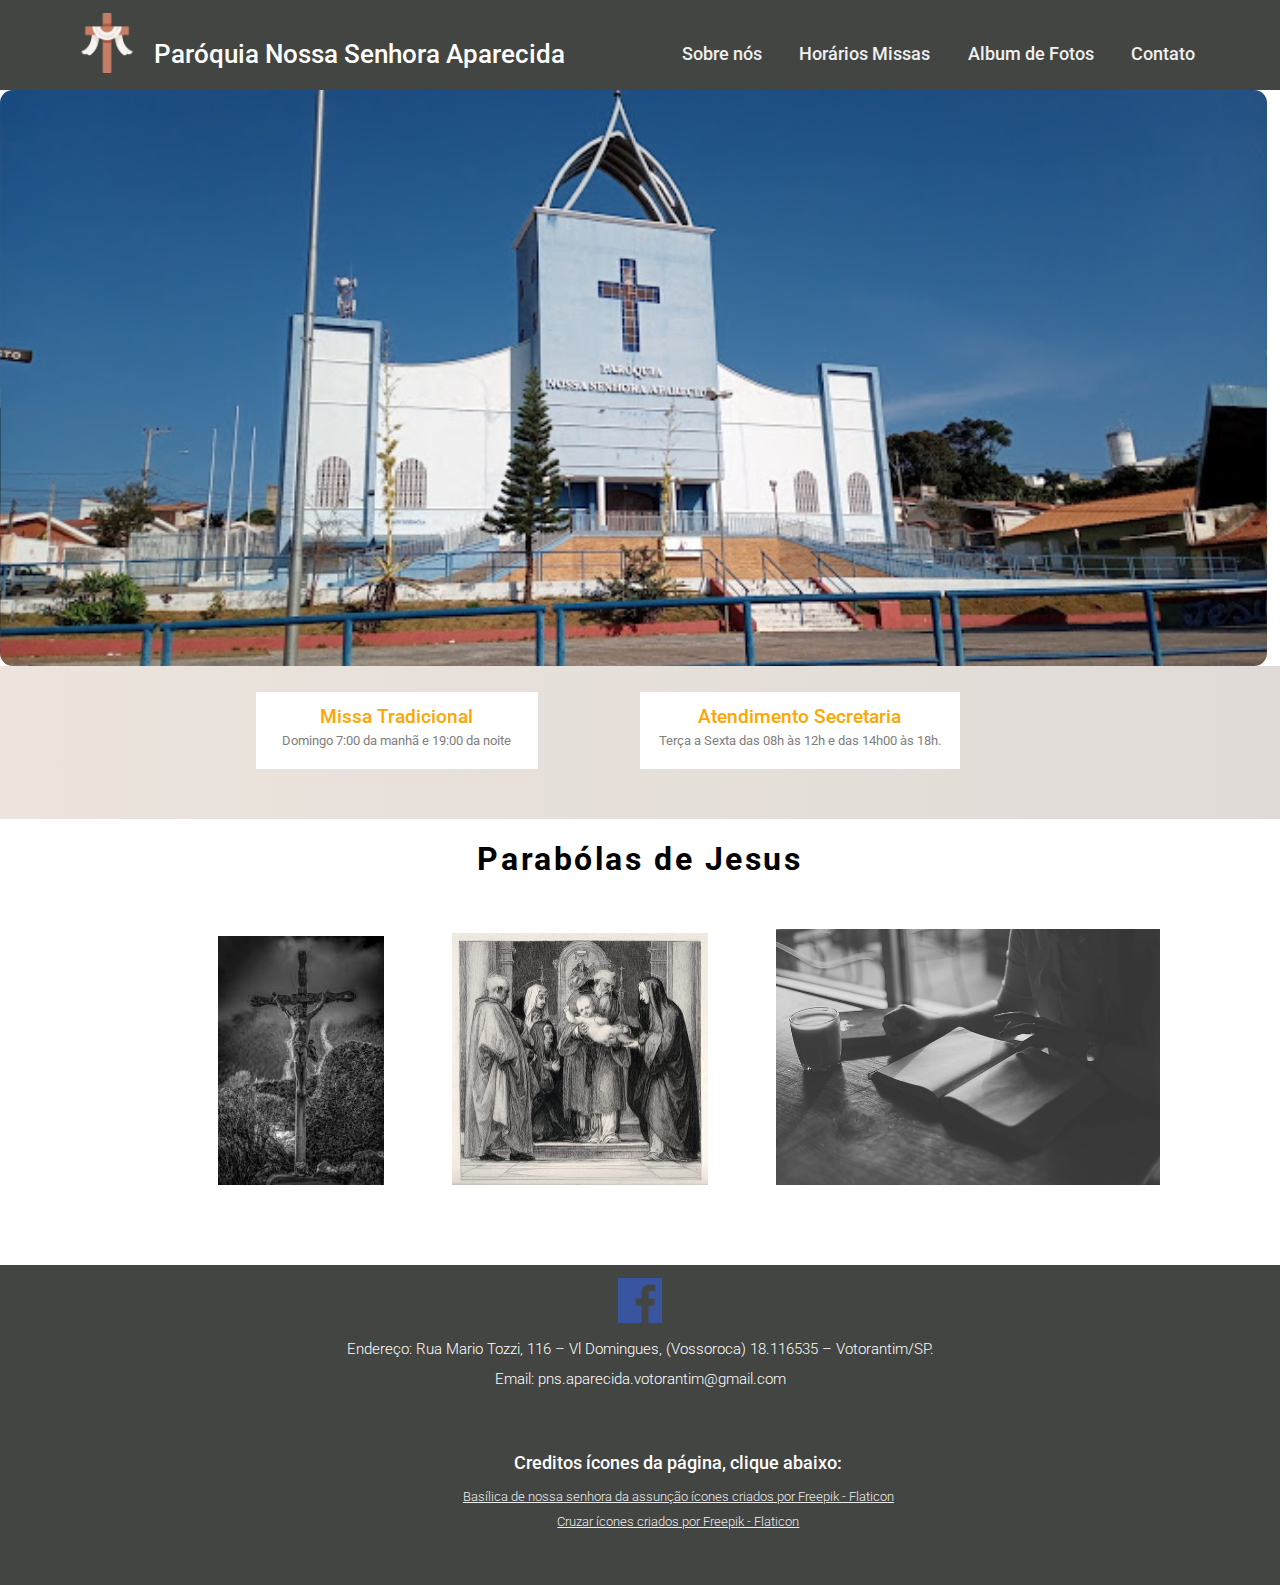
<file: index.html>
<!DOCTYPE html>
<html lang="en">
<head>
    <meta charset="UTF-8">
    <meta http-equiv="X-UA-Compatible" content="IE=edge">
    <meta name="viewport" content="width=device-width, initial-scale=1.0">
    <link rel="shortcut icon" href="Favicon/basilica-de-nossa-senhora-da-assuncao.ico"/>
    <title>Paróquia Nossa Senhora Aparecida</title>
    <link rel="stylesheet" type="text/css" href="style.css"/>
</head>
<body class="bg">
    <header>
        <div class="div-header-1">
            <div class="div-img-cruz-1">
                <img src="imagens/cruz.png" class="img-cruz-1" width="60vw">
           </div>
           
            <div class="div-h1-header">
                <a class="h1-a-header" href="index.html"><h1 class="h1-header">Paróquia Nossa Senhora Aparecida</h1></a>
                        <div class="header-item">
                            <a href="sobre-nos.html" id="header-item-1" class="header-item-style">Sobre nós</a>
                        </div>
                        <div class="header-item">
                            <a href="horario-missas.html" id="header-item-2" class="header-item-style">Horários Missas</a>
                        </div>
                        <div class="header-item">
                            <a href="album-fotos.html" id="header-item-3" class="header-item-style">Album de Fotos</a>
                        </div>
                        <div class="header-item">
                            <a href="contato.html" id="header-item-4" class="header-item-style">Contato</a>
                        </div>
            </div>
        </div>
    </header>
<article class="art1">
    <div class="a1">
    </div>
</article>

    <section class="section-1">
            <div class="div-sec-text-p1">
                <p class="p1" id="p1-tittle">Missa Tradicional</p>
                <p class="p1" id="p1-text">Domingo 7:00 da manhã e 19:00 da noite</p>
            </div>
            <div class="div-sec-text-p2">    
                <p class="p2" id="p2-tittle">Atendimento Secretaria</p>
                <p class="p2" id="p2-text">Terça a Sexta das 08h às 12h e das 14h00 às 18h.</p>
            </div>    
    </section>

    <section>
        <div class="sec-2-div-p-1">
        <p>Parabólas de Jesus</p>
        </div>
        <div class="sec-2-img" id="sec-2-img-1">
            <img src="imagens/Jesus-1.jfif" id="sec-2-img-1-id"/>
        </div>
        <div class="sec-2-img" id="sec-2-img-2">
            <img src="imagens/jesus-2.jpg" id="sec-2-img-2-id"/>
        </div>
        <div class="sec-2-img" id="sec-2-img-3">
            <img src="imagens/Biblia.jpg" id="sec-2-img-3-id"/>
        </div>
    </section>

    <br/><br/><br/><br/>
    <footer>
        
        <div class="facebook-display">
            <a href="https://pt-br.facebook.com/nsaVotorantim/" class="facebook-a">
                <img class="img-facebook" src="imagens/facebook.png">
            </a>
        </div>
        <div class="endereco-display">
            <p class="p-items">
                Endereço: Rua Mario Tozzi, 116 – Vl Domingues, (Vossoroca) 18.116535 – Votorantim/SP. 
            </p>
            <p class="p-items" id="p-item-2">
                Email: pns.aparecida.votorantim@gmail.com
            </p>
        </div>



        <div class="credits">
                <div class="div-h1-credits">
                    <h1 class="h1-credits">Creditos ícones da página, clique abaixo:</h1>
                </div>
                <div>
            <a href="https://www.flaticon.com/br/icones-gratis/basilica-de-nossa-senhora-da-assuncao" title="basílica de nossa senhora da assunção ícones" class="credits-a">Basílica de nossa senhora da assunção ícones criados por Freepik - Flaticon</a>
            </div>
            <br/>
            <div class="div-a-credits-2">
            <a href="https://www.flaticon.com/br/icones-gratis/cruzar" title="cruzar ícones" id="id-credits-a" class="credits-a">Cruzar ícones criados por Freepik - Flaticon</a>
        </div>
        </div>
    </footer>
</body>
</html>
</file>
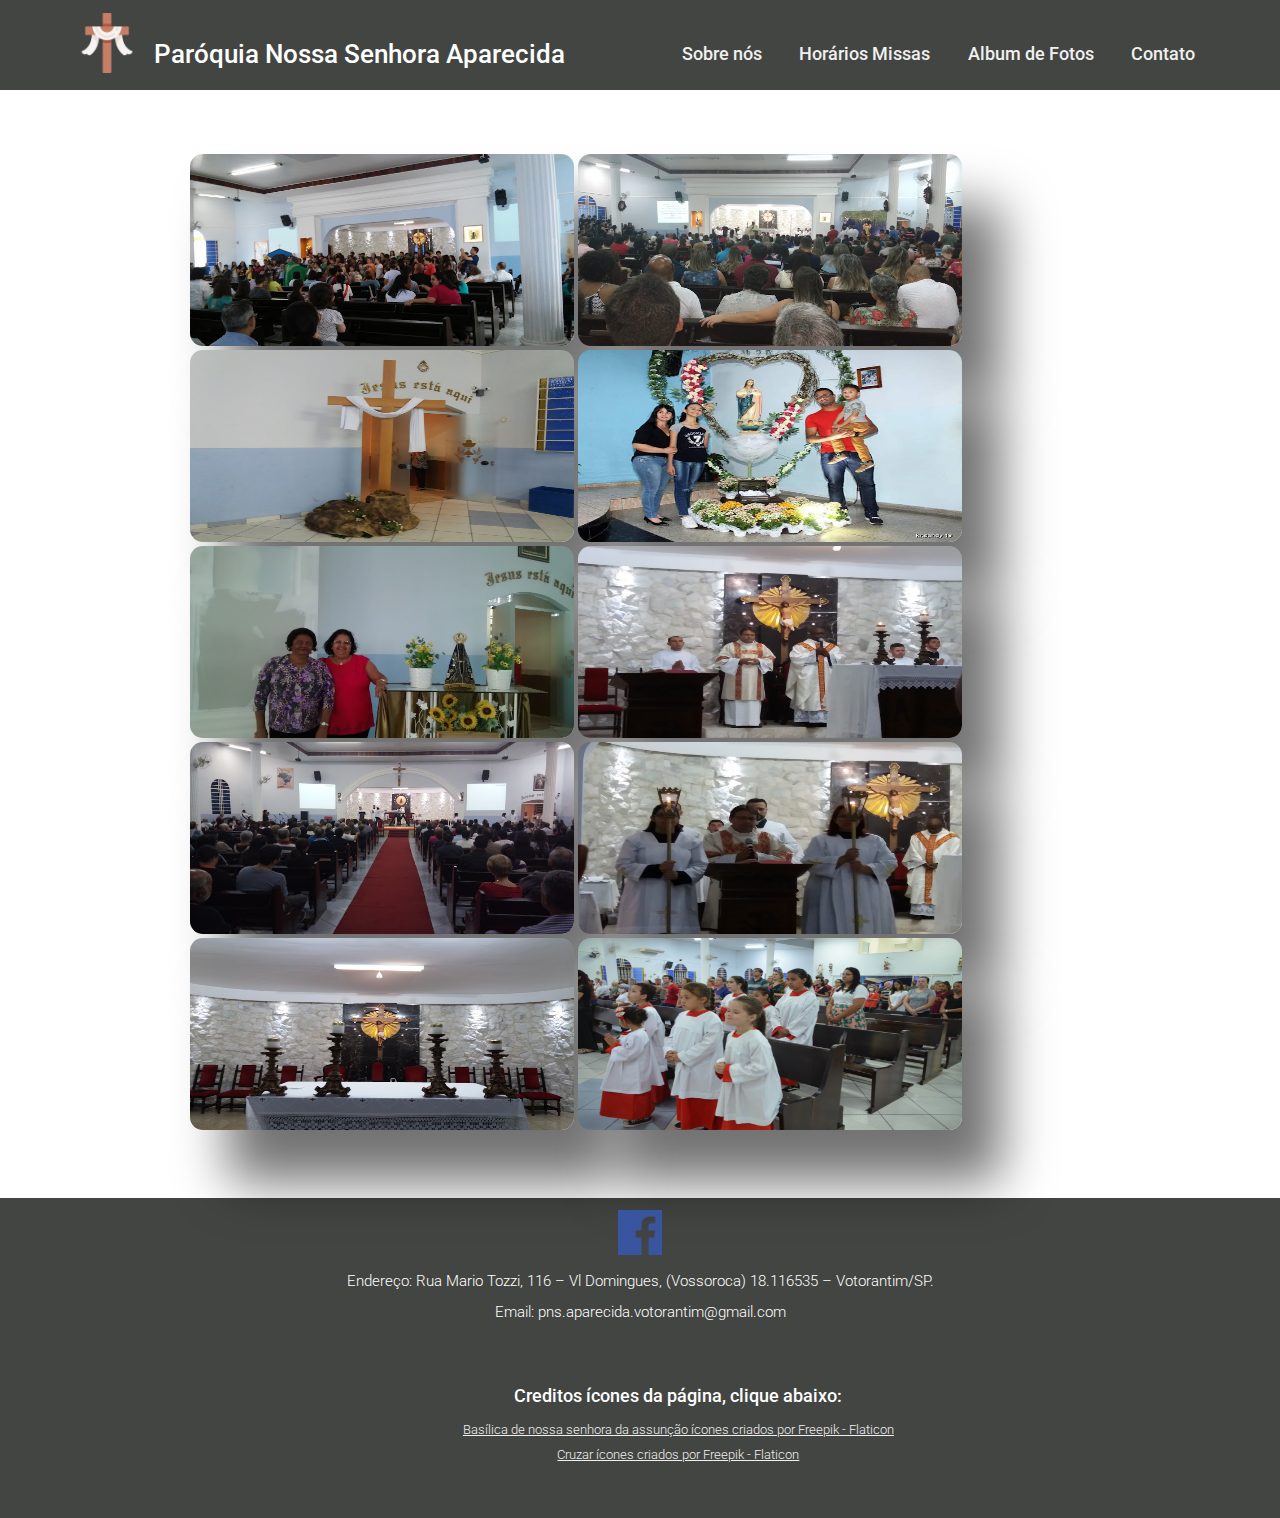
<file: album-fotos.html>
<!DOCTYPE html>
<html lang="en">
<head>
    <meta charset="UTF-8">
    <meta http-equiv="X-UA-Compatible" content="IE=edge">
    <meta name="viewport" content="width=device-width, initial-scale=1.0">
    <title>Document</title>
    <link rel="stylesheet" type="text/css" href="style.css"/>
</head>
<body>
    <header>
        <div class="div-header-1">
            <div class="div-img-cruz-1">
                <img src="imagens/cruz.png" class="img-cruz-1" width="60vw">
           </div>
           
            <div class="div-h1-header">
                <a class="h1-a-header" href="index.html"><h1 class="h1-header">Paróquia Nossa Senhora Aparecida</h1></a>
                        <div class="header-item">
                            <a href="sobre-nos.html" id="header-item-1" class="header-item-style">Sobre nós</a>
                        </div>
                        <div class="header-item">
                            <a href="horario-missas.html" id="header-item-2" class="header-item-style">Horários Missas</a>
                        </div>
                        <div class="header-item">
                            <a href="album-fotos.html" id="header-item-3" class="header-item-style">Album de Fotos</a>
                        </div>
                        <div class="header-item">
                            <a href="contato.html" id="header-item-4" class="header-item-style">Contato</a>
                        </div>
            </div>
        </div>
    </header>

    <section>
        <div class="display-imgs">
            <img src="imagens/Paroquia_fotos/f13.jpg" id="img-f1" class="img-class">


            <img src="imagens/Paroquia_fotos/f16.jpg" id="img-f2" class="img-class">

            <img src="imagens/Paroquia_fotos/f18.jpg" id="img-f3" class="img-class">

            <img src="imagens/Paroquia_fotos/f19.jpg" id="img-f4" class="img-class">

            <img src="imagens/Paroquia_fotos/f20.jpg" id="img-f5" class="img-class">

            <img src="imagens/Paroquia_fotos/f22.jpg" id="img-f6" class="img-class">
            <img src="imagens/Paroquia_fotos/f25.jpg" id="img-f6" class="img-class">
            <img src="imagens/Paroquia_fotos/f29.jpg" id="img-f6" class="img-class">
            <img src="imagens/Paroquia_fotos/f31.jpg" id="img-f6" class="img-class">
            <img src="imagens/Paroquia_fotos/f43.jpg" id="img-f6" class="img-class">
        </div>
    <footer>
        
        <div class="facebook-display">
            <a href="https://pt-br.facebook.com/nsaVotorantim/" class="facebook-a">
                <img class="img-facebook" src="imagens/facebook.png">
            </a>
        </div>
        <div class="endereco-display">
            <p class="p-items">
                Endereço: Rua Mario Tozzi, 116 – Vl Domingues, (Vossoroca) 18.116535 – Votorantim/SP. 
            </p>
            <p class="p-items" id="p-item-2">
                Email: pns.aparecida.votorantim@gmail.com
            </p>
        </div>



        <div class="credits">
                <div class="div-h1-credits">
                    <h1 class="h1-credits">Creditos ícones da página, clique abaixo:</h1>
                </div>
                <div>
            <a href="https://www.flaticon.com/br/icones-gratis/basilica-de-nossa-senhora-da-assuncao" title="basílica de nossa senhora da assunção ícones" class="credits-a">Basílica de nossa senhora da assunção ícones criados por Freepik - Flaticon</a>
            </div>
            <br/>
            <div class="div-a-credits-2">
            <a href="https://www.flaticon.com/br/icones-gratis/cruzar" title="cruzar ícones" id="id-credits-a" class="credits-a">Cruzar ícones criados por Freepik - Flaticon</a>
        </div>
        </div>
    </footer>
</body>
</html>
</file>
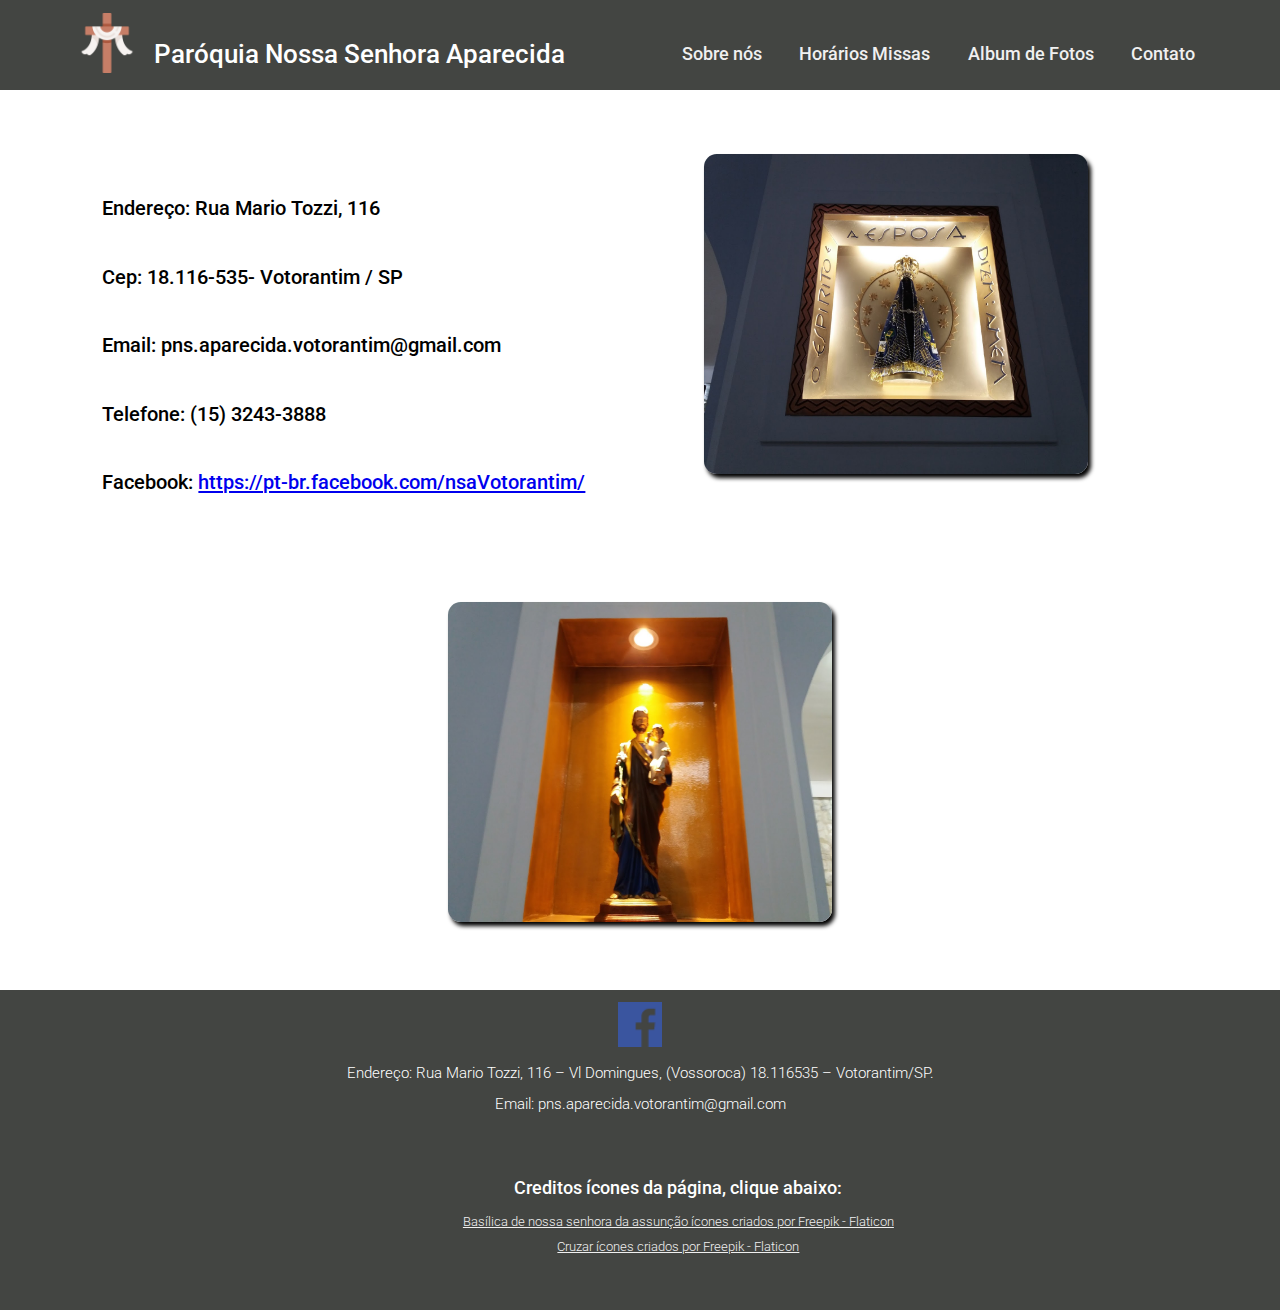
<file: contato.html>
<!DOCTYPE html>
<html lang="en">
<head>
    <meta charset="UTF-8">
    <meta http-equiv="X-UA-Compatible" content="IE=edge">
    <meta name="viewport" content="width=device-width, initial-scale=1.0">
    <title>Document</title>
    <link rel="stylesheet" type="text/css" href="style.css"/>
</head>
<body>
    <header>
        <div class="div-header-1">
            <div class="div-img-cruz-1">
                <img src="imagens/cruz.png" class="img-cruz-1" width="60vw">
           </div>
           
            <div class="div-h1-header">
                <a class="h1-a-header" href="index.html"><h1 class="h1-header">Paróquia Nossa Senhora Aparecida</h1></a>
                        <div class="header-item">
                            <a href="sobre-nos.html" id="header-item-1" class="header-item-style">Sobre nós</a>
                        </div>
                        <div class="header-item">
                            <a href="horario-missas.html" id="header-item-2" class="header-item-style">Horários Missas</a>
                        </div>
                        <div class="header-item">
                            <a href="album-fotos.html" id="header-item-3" class="header-item-style">Album de Fotos</a>
                        </div>
                        <div class="header-item">
                            <a href="contato.html" id="header-item-4" class="header-item-style">Contato</a>
                        </div>
            </div>
        </div>
    </header>
<main>
    <div class="div-contato-1">
        <div class="img-display-contato-1">
            <img src="imagens/Paroquia_fotos/f35.jpg" class="img-contato-1">
        </div>
        <div class="display-contato-p">
            <p class="p-contato">Endereço: Rua Mario Tozzi, 116</p> <br/>
            <p class="p-contato">Cep: 18.116-535- Votorantim / SP</p> <br/>
            <p class="p-contato">Email: pns.aparecida.votorantim@gmail.com</p> <br/>
            <p class="p-contato">Telefone: (15) 3243-3888</p><br/>
            <p class="p-contato">Facebook: <a href="https://pt-br.facebook.com/nsaVotorantim/">https://pt-br.facebook.com/nsaVotorantim/</a></p>
        </div>
    </div>
    <div class="img-display-contato-2">
        <img src="imagens/Paroquia_fotos/f34.jpg" class="img-contato-2"/>
    </div>
</main>


    <footer>
        
        <div class="facebook-display">
            <a href="https://pt-br.facebook.com/nsaVotorantim/" class="facebook-a">
                <img class="img-facebook" src="imagens/facebook.png">
            </a>
        </div>
        <div class="endereco-display">
            <p class="p-items">
                Endereço: Rua Mario Tozzi, 116 – Vl Domingues, (Vossoroca) 18.116535 – Votorantim/SP. 
            </p>
            <p class="p-items" id="p-item-2">
                Email: pns.aparecida.votorantim@gmail.com
            </p>
        </div>



        <div class="credits">
                <div class="div-h1-credits">
                    <h1 class="h1-credits">Creditos ícones da página, clique abaixo:</h1>
                </div>
                <div>
            <a href="https://www.flaticon.com/br/icones-gratis/basilica-de-nossa-senhora-da-assuncao" title="basílica de nossa senhora da assunção ícones" class="credits-a">Basílica de nossa senhora da assunção ícones criados por Freepik - Flaticon</a>
            </div>
            <br/>
            <div class="div-a-credits-2">
            <a href="https://www.flaticon.com/br/icones-gratis/cruzar" title="cruzar ícones" id="id-credits-a" class="credits-a">Cruzar ícones criados por Freepik - Flaticon</a>
        </div>
        </div>
    </footer>
</body>
</html>
</file>
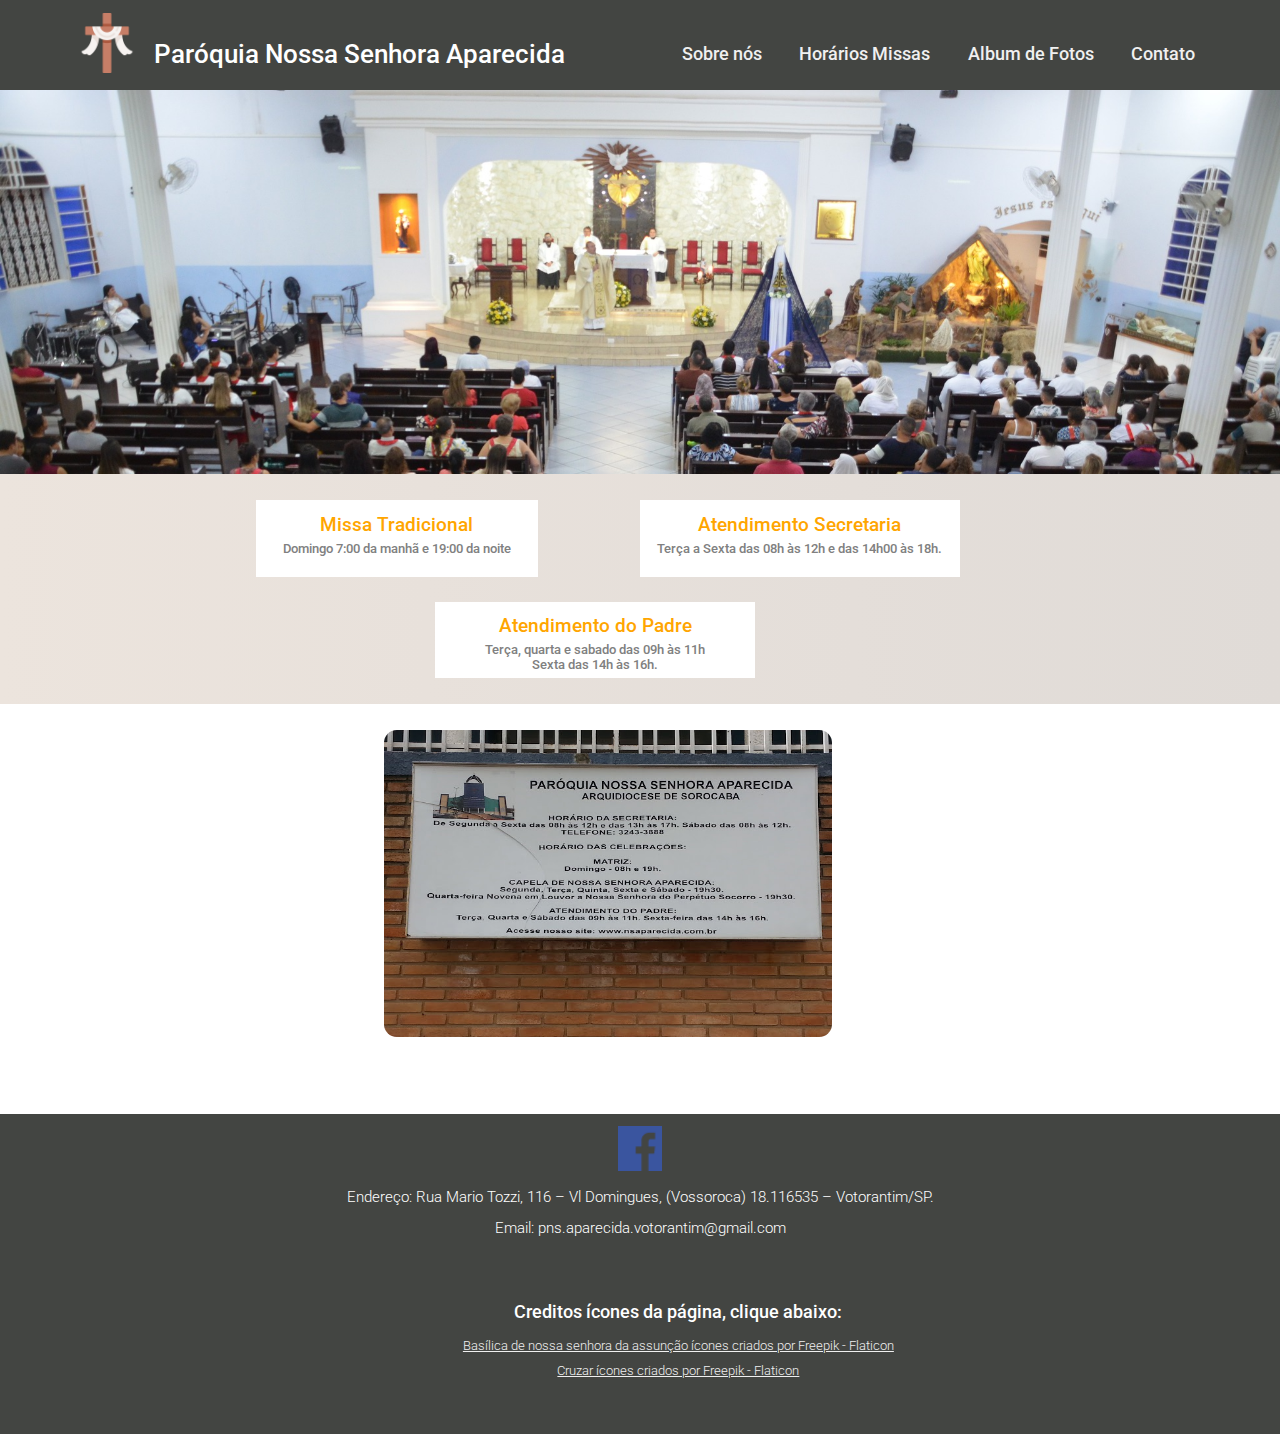
<file: horario-missas.html>
<!DOCTYPE html>
<html lang="en">
<head>
    <meta charset="UTF-8">
    <meta http-equiv="X-UA-Compatible" content="IE=edge">
    <meta name="viewport" content="width=device-width, initial-scale=1.0">
    <title>Document</title>
    <link rel="stylesheet" type="text/css" href="style.css"/>
</head>
<body>
    <header>
        <div class="div-header-1">
            <div class="div-img-cruz-1">
                <img src="imagens/cruz.png" class="img-cruz-1" width="60vw">
           </div>
           
            <div class="div-h1-header">
                <a class="h1-a-header" href="index.html"><h1 class="h1-header">Paróquia Nossa Senhora Aparecida</h1></a>
                        <div class="header-item">
                            <a href="sobre-nos.html" id="header-item-1" class="header-item-style">Sobre nós</a>
                        </div>
                        <div class="header-item">
                            <a href="horario-missas.html" id="header-item-2" class="header-item-style">Horários Missas</a>
                        </div>
                        <div class="header-item">
                            <a href="album-fotos.html" id="header-item-3" class="header-item-style">Album de Fotos</a>
                        </div>
                        <div class="header-item">
                            <a href="contato.html" id="header-item-4" class="header-item-style">Contato</a>
                        </div>
            </div>
        </div>
    </header>

    <main class="main-3">
        <div class="div-horario-missas-1">
        </div>

        <section class="sec-horario-missas-1">
            <div class="div-sec-text-p1">
                <p class="p1" id="p1-tittle">Missa Tradicional</p>
                <p class="p1" id="p1-text">Domingo 7:00 da manhã e 19:00 da noite</p>
            </div>
            <div class="div-sec-text-p2">    
                <p class="p2" id="p2-tittle">Atendimento Secretaria</p>
                <p class="p2" id="p2-text">Terça a Sexta das 08h às 12h e das 14h00 às 18h.</p>
            </div>    
            <div class="div-sec-text-p3">    
                <p class="p2" id="p3-tittle">Atendimento do Padre</p>
                <p class="p2" id="p3-text">Terça, quarta e sabado das 09h às 11h <br/>
                                            Sexta das 14h às 16h.</p>
            </div>   
    </section>

        <div class="img-display-1">
            <img src="imagens/Paroquia_fotos/f23.jpg" class="img-horario-missas-1">
        </div>
   
    </main>


    <footer>
        
        <div class="facebook-display">
            <a href="https://pt-br.facebook.com/nsaVotorantim/" class="facebook-a">
                <img class="img-facebook" src="imagens/facebook.png">
            </a>
        </div>
        <div class="endereco-display">
            <p class="p-items">
                Endereço: Rua Mario Tozzi, 116 – Vl Domingues, (Vossoroca) 18.116535 – Votorantim/SP. 
            </p>
            <p class="p-items" id="p-item-2">
                Email: pns.aparecida.votorantim@gmail.com
            </p>
        </div>


        <div class="credits">
                <div class="div-h1-credits">
                    <h1 class="h1-credits">Creditos ícones da página, clique abaixo:</h1>
                </div>
                <div>
            <a href="https://www.flaticon.com/br/icones-gratis/basilica-de-nossa-senhora-da-assuncao" title="basílica de nossa senhora da assunção ícones" class="credits-a">Basílica de nossa senhora da assunção ícones criados por Freepik - Flaticon</a>
            </div>
            <br/>
            <div class="div-a-credits-2">
            <a href="https://www.flaticon.com/br/icones-gratis/cruzar" title="cruzar ícones" id="id-credits-a" class="credits-a">Cruzar ícones criados por Freepik - Flaticon</a>
        </div>
        </div>
    </footer>
</body>
</html>
</file>
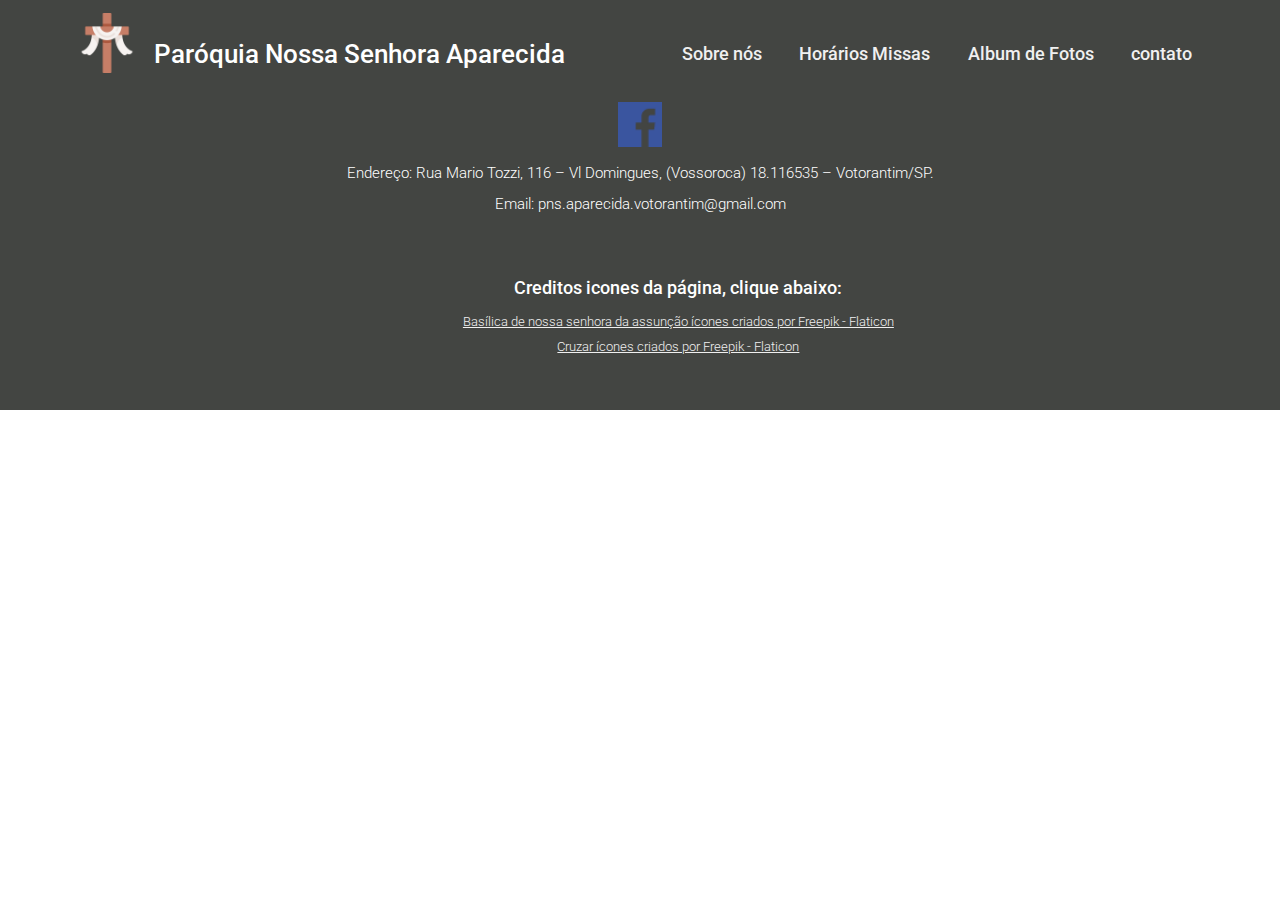
<file: sobre-nos.html>
<!DOCTYPE html>
<html lang="en">
<head>
    <meta charset="UTF-8">
    <meta http-equiv="X-UA-Compatible" content="IE=edge">
    <meta name="viewport" content="width=device-width, initial-scale=1.0">
    <title>Document</title>
    <link rel="stylesheet" type="text/css" href="style.css"/>
</head>
<body>
    <header>
        <div class="div-header-1">
            <div class="div-img-cruz-1">
                <img src="imagens/cruz.png" class="img-cruz-1" width="60vw">
           </div>
           
            <div class="div-h1-header">
                <h1 class="h1-header">Paróquia Nossa Senhora Aparecida</h1>
                        <div class="header-item">
                            <a href="#" id="header-item-1" class="header-item-style">Sobre nós</a>
                        </div>
                        <div class="header-item">
                            <a href="#" id="header-item-2" class="header-item-style">Horários Missas</a>
                        </div>
                        <div class="header-item">
                            <a href="#" id="header-item-3" class="header-item-style">Album de Fotos</a>
                        </div>
                        <div class="header-item">
                            <a href="#" id="header-item-4" class="header-item-style">contato</a>
                        </div>
            </div>
        </div>
    </header>




    <footer>
        
        <div class="facebook-display">
            <a href="https://pt-br.facebook.com/nsaVotorantim/" class="facebook-a">
                <img class="img-facebook" src="imagens/facebook.png">
            </a>
        </div>
        <div class="endereco-display">
            <p class="p-items">
                Endereço: Rua Mario Tozzi, 116 – Vl Domingues, (Vossoroca) 18.116535 – Votorantim/SP. 
            </p>
            <p class="p-items" id="p-item-2">
                Email: pns.aparecida.votorantim@gmail.com
            </p>
        </div>



        <div class="credits">
                <div class="div-h1-credits">
                    <h1 class="h1-credits">Creditos icones da página, clique abaixo:</h1>
                </div>
                <div>
            <a href="https://www.flaticon.com/br/icones-gratis/basilica-de-nossa-senhora-da-assuncao" title="basílica de nossa senhora da assunção ícones" class="credits-a">Basílica de nossa senhora da assunção ícones criados por Freepik - Flaticon</a>
            </div>
            <br/>
            <div class="div-a-credits-2">
            <a href="https://www.flaticon.com/br/icones-gratis/cruzar" title="cruzar ícones" id="id-credits-a" class="credits-a">Cruzar ícones criados por Freepik - Flaticon</a>
        </div>
        </div>
    </footer>
</body>
</html>
</file>
<file: style.css>
@import url('https://fonts.googleapis.com/css2?family=Roboto:wght@100;300;400;500;900&display=swap');
@import url('https://fonts.googleapis.com/css2?family=Lobster&family=Roboto:wght@100;300;400;500;900&display=swap');


* {
    margin: 0;
    padding: 0;
    font-family: 'Roboto', sans-serif;
}
body {
    background-color: #ffffff;
}

header {
    background-color: #434542;
    width: 100vw;
    height: 7vw;
}
.h1-a-header {
    text-decoration: none;
}
.div-img-cruz-1 {
    display: inline-block;
    position: relative;
    left: 6vw;
    top: 1vw;
}
.div-h1-header {
    display: inline-block;
    position: relative;
    top: 2vw;
    left: 7vw;
    width: 70vw;
}

.h1-header {
    color: white;
    font-family: 'Roboto', sans-serif;
    font-size: 2vw;
    font-weight: 500;
    width: 33vw;
}
.header-item {
    position: relative;
    display: inline-block;
    bottom: 2.2vh;
    left: 40vw;
}
.header-item-style {
    text-decoration: none;
    color: rgb(240, 240, 240);
    font-family: 'Roboto', sans-serif;
    font-weight: 500;
    font-size: 1.4vw;
    padding: 1.3vw;
}

.header-item-style:hover {
    text-decoration: underline;
    text-decoration-color: orange;
    transition-duration: 1s;
}
.art1 {
    background-color: #ffffff;
}
.a1 {
    position: relative;
    background-size: cover; 
    background-position: center center; 
    background-image: url("imagens/Paroquia_fotos/f1.jpg");
    width: 99vw;
    height: 64vh;
    border-radius: 1vw;

}
.section-1 {
    background-image: linear-gradient(to right, #ece4dd, #E0DBD7);
    width: 100vw;
    height: 12vw;
}
.p1 {
   
}
.p2 {

}
#p1-tittle{
    font-size: 1.5vw;
    font-weight: 500;
    text-align: center;
    color: orange;
}
#p1-text {
    padding-top: 0.4vw;
    font-size: 1vw;
    text-align: center;
    color: gray;
}
#p2-tittle {
    font-size: 1.5vw;
    font-weight: 500;
    color: orange;
    text-align: center;
}
#p2-text {
    padding-top: 0.4vw;
    font-size: 1vw;
    text-align: center;
    color: gray;
}
#p3-tittle {
    font-size: 1.5vw;
    font-weight: 500;
    color: orange;
    text-align: center;
}
#p3-text {
    padding-top: 0.4vw;
    font-size: 1vw;
    text-align: center;
    color: gray;
}
.div-sec-text-p1 {
    background-color: white;
    padding: 1vw;
    width: 20vw;
    height: 4vw;
    position: relative;
    left: 20vw;
    top: 2.1vw;
}
.div-sec-text-p2 {
    position: relative;
    left: 50vw;
    bottom: 3.9vw;
    background-color: white;
    padding: 1vw;
    width: 23vw;
    height: 4vw;
}
.div-sec-text-p3 {
    position: relative;
    left: 34vw;
    bottom: 2vw;
    background-color: white;
    padding: 1vw;
    width: 23vw;
    height: 4vw;
}
.sec-2-div-p-1 {
    margin-top: 5vw;
    position: relative;
    text-align: center;
    font-size: 2.5vw;
    font-weight: bold;
    letter-spacing: 0.2vw;
    font-family: 'Lobster', cursive;
    margin-top: 1.6vw;
}
.sec-2-img {
    display: inline-block;
    position: relative;
    margin-top: 4vw;
    left: 12vw;
    padding-left: 5vw;
}
.sec-2-img-1 {
    position: relative;
}
.sec-2-img-2 {
    position: relative;
}
.sec-2-img-3 {
    position: relative;
}
#sec-2-img-1-id {
    width: 12.98vw;
}
#sec-2-img-2-id {
    width: 20vw;
}
#sec-2-img-3-id {
    width: 30vw;
}
footer {
    background-color: #434542;
    width: 100vw;
    height: 25vw;
}
.img-facebook {
    width: 3.5vw;
}
.credits {
    position: relative;
    top: 7vw;
    left: 3vw;
    text-align: center;
}
.credits-a {
    color: rgb(240, 240, 240);
    font-family: 'Roboto', sans-serif;
    font-weight: 300;
    font-size: 1vw;
}
.div-a-credits-2 {
    position: relative;
    bottom: 1vw;
}
.h1-credits {
    font-family: 'Roboto', sans-serif;
    font-size: 1.4vw;
    color: rgb(255, 255, 255);
    font-weight: 500;
}
.div-h1-credits {
    position: relative;
    margin-bottom: 1vw;
}
.endereco-display {
    position: relative;
    text-align: center;
    top: 2vw;
}
.p-items {
    color: white;
    font-family: 'Roboto', sans-serif;
    font-weight: 300;
    font-size: 1.2vw;
}
#p-item-2 {
    padding-top: 1vw;
}
.facebook-display {
    position: relative;
    top: 1vw;
    text-align: center;
}


/* Sobre nós */


.div-sobre-nos-1 {
    width: 100vw;
    height: 35vw;
    background-image: url(imagens/Paroquia_fotos/f37.jpg);
    background-size: cover;
    
}
.img-display {
    margin-top: 2vw;
    width: 12.5vw;
    height: 18vw;
    padding: 1vw;
    margin-right: 7vw;
    background-image: linear-gradient(to right, #ece4dd, #E0DBD7);
}
.img-1, .img-2, .img-3, .img-4 {
    width: 12vw;
    height: 18vw;
}

.div-sobre-nos-2 {
    width: 20vw;
    height: 55vw;
    display: flex;
    flex-direction: row;
    margin-left: 12vw;
}
.h2-img {
    margin-top: 1.5vw;
    font-size: 1.8vw;
    font-weight: bold;
    color: #14436D;
    padding: 0.7vw;
}
.p-img {
    color: #14436D;
    padding: 0.7vw;
    font-size: 1.2vw;
}

/* Horario Missas */

.main-3 {
    width: 100vw;
    height: 80vw;


}
.div-horario-missas-1 {
    background-image: url(imagens/Paroquia_fotos/f42.jpg);
    width: 100vw;
    height: 30vw;
    background-size: cover;
    background-repeat: no-repeat;
}
.img-horario-missas-1 {
    width: 35vw;
    height: 24vw;
    border-radius: 1vw;
}
.img-display-1 {
   position: relative;
    left: 30vw;
    margin-top: 2vw;    
}
.sec-horario-missas-1 {
    font-family: 'Roboto', sans-serif;
    font-size: 1.7vw;
    color: #000000;
    font-weight: 500;

    background-image: linear-gradient(to right, #ece4dd, #E0DBD7);
}

/* Contato */

.div-contato-1 {
    width: 100vw;
    height: 40vw;
    position: relative;
    top: 5vw;
}
.img-contato-1 {
    width: 30vw;
    height: 25vw;
    border-radius: 1vw;
    box-shadow: black 3px 4px 4px;
}
.img-display-contato-1 {
    width: 33vw;
    position: relative;
    left: 55vw;
}
.p-contato {
    font-size: 1.6vw;
    font-weight: 500;
    padding-top: 2vw;
}
.display-contato-p {
    position: relative;
    top: -24vw;
    left: 8vw;
}
.img-contato-2 {
    width: 30vw;
    height: 25vw;
    border-radius: 1vw;
    box-shadow: black 3px 4px 4px;
}
.img-display-contato-2 {
    width: 33vw;
    position: relative;
    left: 35vw;
    margin-bottom: 5vw;
}

/* Album Fotos */

#img-f1 {
    width: 30vw;
    height: 15vw;
}
#img-f2 {
    width: 30vw;
    height: 15vw;
}
.display-imgs {
    width: 90vw;
    text-align: center; 
    margin-top: 5vw;
    margin-bottom: 5vw;
}
.img-class {
    display: inline-block;
    width: 30vw;
    height: 15vw;
    border-radius: 1vw;
    box-shadow: rgba(0, 0, 0, 0.555) 3vw 4vw 4vw;
}
/* Media Queries */


@media (max-width: 1390px) {
    .header-item {
        position: relative;
        display: inline-block;
        bottom: 2.2vh;
        left: 40vw;
        top: -2vw;
    }
    .div-h1-header {
        display: inline-block;
        position: relative;
        top: 2vw;
        left: 7vw;
        width: 85vw;
    }
}

@media (max-width: 1105px) {
    header {
        background-color: #434542;
        width: 100vw;
        height: 14vh;
    }
    footer {
        background-color: #434542;
        width: 100vw;
        height: 33vw;
    }
    .div-h1-header {
        display: inline-block;
        position: relative;
        top: 2vw;
        left: 7vw;
        width: 85vw;
    }
    .h1-header {
        color: white;
        font-family: 'Roboto', sans-serif;
        font-size: 2.5vw;
        font-weight: 500;
        width: 33vw;
    }
    .p-items {
        color: white;
        font-family: 'Roboto', sans-serif;
        font-weight: 300;
        font-size: 1.9vw;
    }
    .credits-a {
        color: rgb(240, 240, 240);
        font-family: 'Roboto', sans-serif;
        font-weight: 300;
        font-size: 1.6vw;
    }
    .h1-credits {
        font-family: 'Roboto', sans-serif;
        font-size: 1.9vw;
        color: rgb(255, 255, 255);
        font-weight: 500;
    }
    .div-a-credits-2 {
        position: relative;
        bottom: 1vw;
    }
}
@media (max-width: 690px) {
    header {
        background-color: #434542;
        width: 100vw;
        height: 11vh;
    }
    footer {
        background-color: #434542;
        width: 100vw;
        height: 33vw;
    }
    .p-items {
        color: white;
        font-family: 'Roboto', sans-serif;
        font-weight: 300;
        font-size: 1.9vw;
    }
    .credits-a {
        color: rgb(240, 240, 240);
        font-family: 'Roboto', sans-serif;
        font-weight: 300;
        font-size: 1.6vw;
    }
    .h1-credits {
        font-family: 'Roboto', sans-serif;
        font-size: 1.9vw;
        color: rgb(255, 255, 255);
        font-weight: 500;
    }
    .div-a-credits-2 {
        position: relative;
        bottom: 3.5vw;
    }
    .h1-header {
        color: white;
        font-family: 'Roboto', sans-serif;
        font-size: 3vw;
        font-weight: 500;
        width: 33vw;
    }
    .div-h1-header {
        display: inline-block;
        position: relative;
        top: 2vw;
        left: 3vw;
        width: 70vw;
    }
    .div-img-cruz-1 {
        display: inline-block;
        position: relative;
        left: 3vw;
        top: 1vw;
    }
    .header-item {
        position: relative;
        display: inline-block;
        bottom: 2.2vh;
        left: 30vw;
        top: -5vw;
    }
    .h1-header {
        color: white;
        font-family: 'Roboto', sans-serif;
        font-size: 3vw;
        font-weight: 500;
        width: 33vw;
    }
    .header-item-style {
        text-decoration: none;
        color: rgb(240, 240, 240);
        font-family: 'Roboto', sans-serif;
        font-weight: 500;
        font-size: 1.8vw;
        padding: 1.3vw;
    }
}
@media (max-width: 490px) {
    header {
        background-color: #434542;
        width: 100vw;
        height: 13vh;
    }
    footer {
        background-color: #434542;
        width: 100vw;
        height: 35vw;
    }
    .p-items {
        color: white;
        font-family: 'Roboto', sans-serif;
        font-weight: 300;
        font-size: 1.9vw;
    }
    .credits-a {
        color: rgb(240, 240, 240);
        font-family: 'Roboto', sans-serif;
        font-weight: 300;
        font-size: 1.6vw;
    }
    .h1-credits {
        font-family: 'Roboto', sans-serif;
        font-size: 1.9vw;
        color: rgb(255, 255, 255);
        font-weight: 500;
    }
    .h1-header {
        color: white;
        font-family: 'Roboto', sans-serif;
        font-size: 3.6vw;
        font-weight: 500;
        width: 70vw;
    }
    .div-h1-header {
        display: inline-block;
        position: relative;
        top: 2.5vw;
        left: 3vw;
        width: 70vw;
    }
    .header-item {
        position: relative;
        display: inline-block;
        bottom: 2.2vh;
        left: 15vw;
        top: 3vw;
    }
    .header-item-style {
        text-decoration: none;
        color: rgb(240, 240, 240);
        font-family: 'Roboto', sans-serif;
        font-weight: 500;
        font-size: 2.4vw;
        padding: 1.3vw;
    }
    .img-cruz-1 {
        width: 10vw;
    }
    .div-img-cruz-1 {
        display: inline-block;
        position: relative;
        left: 3vw;
        top: 3vw;
    }
    .div-a-credits-2 {
        position: relative;
        bottom: 6vw;
    }
}
@media (max-width: 340px) {
    footer {
        background-color: #434542;
        width: 100vw;
        height: 40vw;
    }
}
@media (max-width: 660px) {
    .img-display-contato-2 {
        width: 33vw;
        position: relative;
        left: 35vw;
        margin-bottom: 5vw;
    }
    .div-contato-1 {
        width: 100vw;
        height: 50vw;
        position: relative;
        top: 5vw;
    }
}
@media (max-width: 390px) {
    .img-display-contato-2 {
        width: 33vw;
        position: relative;
        left: 35vw;
        margin-bottom: 5vw;
        bottom: 5vw;
    }
    .div-contato-1 {
        width: 100vw;
        height: 70vw;
        position: relative;
        top: 5vw;
    }
    .p-contato {
        font-size: 2vw;
        font-weight: 500;
        padding-top: 2vw;
    }
}

@media (max-width: 500px) {
    #p1-tittle{
        font-size: 1.7vw;
        font-weight: 500;
        text-align: center;
        color: orange;
    }
    #p1-text {
        padding-top: 0.4vw;
        font-size: 1.2vw;
        text-align: center;
        color: gray;
    }
    #p2-tittle {
        font-size: 1.7vw;
        font-weight: 500;
        color: orange;
        text-align: center;
    }
    #p2-text {
        padding-top: 0.4vw;
        font-size: 1.2vw;
        text-align: center;
        color: gray;
    }
    #p3-tittle {
        font-size: 1.7vw;
        font-weight: 500;
        color: orange;
        text-align: center;
    }
    #p3-text {
        padding-top: 0.4vw;
        font-size: 1.2vw;
        text-align: center;
        color: gray;
    }
    .div-sec-text-p1 {
        background-color: white;
        padding: 1vw;
        width: 20vw;
        height: 6vw;
        position: relative;
        left: 20vw;
        top: 2.1vw;
    }
    .div-sec-text-p2 {
        position: relative;
        left: 50vw;
        bottom: 5.7vw;
        background-color: white;
        padding: 1vw;
        width: 23vw;
        height: 6vw;
    }
    .div-sec-text-p3 {
        position: relative;
        left: 34vw;
        bottom: 2vw;
        background-color: white;
        padding: 1vw;
        width: 23vw;
        height: 6vw;
    }
}
</file>
